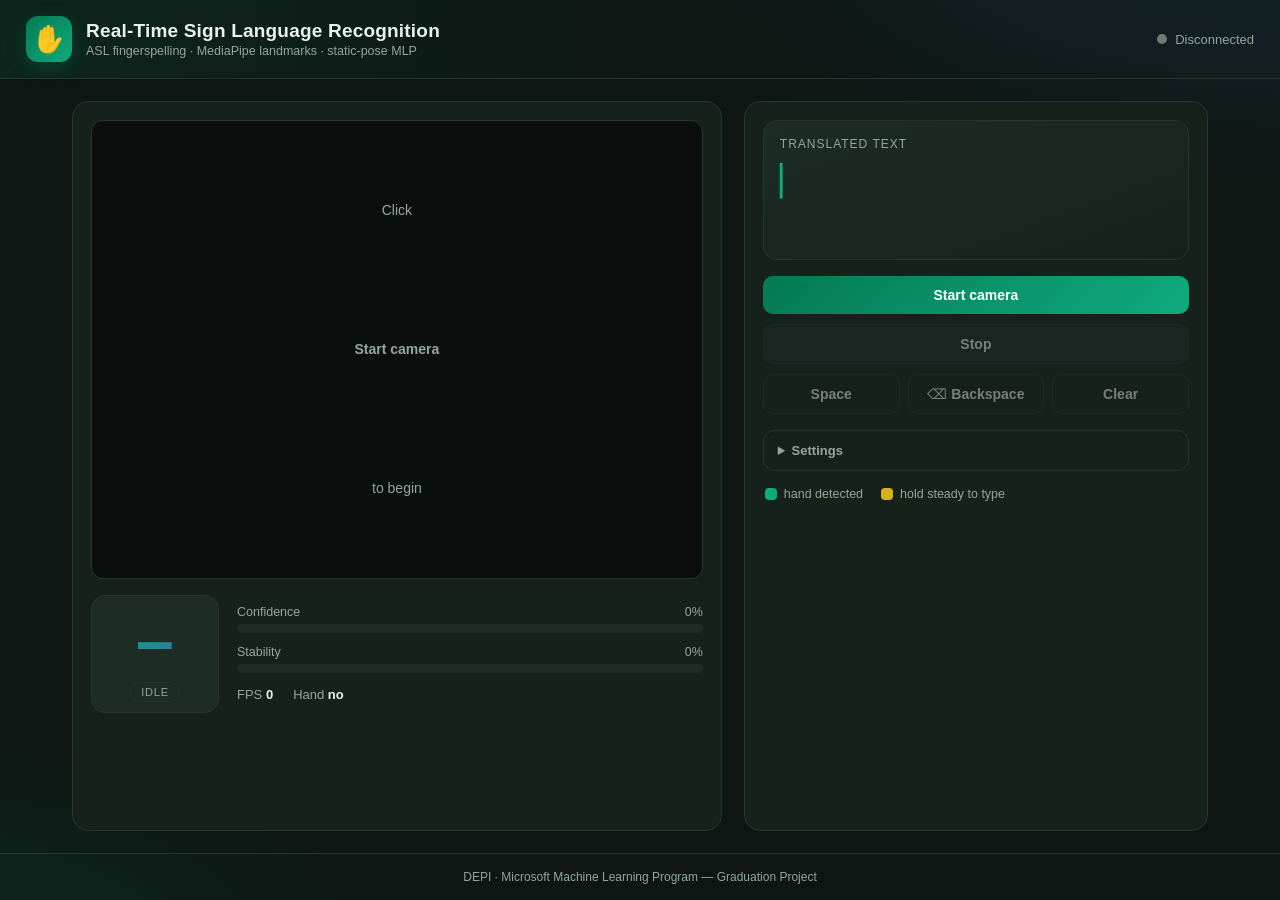
<file: frontend/index.html>
<!DOCTYPE html>
<html lang="en">
<head>
  <meta charset="UTF-8" />
  <meta name="viewport" content="width=device-width, initial-scale=1.0" />
  <title>Real-Time Sign Language Recognition</title>
  <link rel="stylesheet" href="styles.css" />
</head>
<body>
  <header class="topbar">
    <div class="brand">
      <span class="brand-mark" aria-hidden="true">✋</span>
      <div>
        <h1>Real-Time Sign Language Recognition</h1>
        <p class="subtitle">ASL fingerspelling &middot; MediaPipe landmarks &middot; static-pose MLP</p>
      </div>
    </div>
    <div class="status">
      <span id="statusDot" class="dot dot-off"></span>
      <span id="statusText">Disconnected</span>
    </div>
  </header>

  <main class="grid">
    <!-- Camera + overlay -->
    <section class="panel camera-panel">
      <div class="video-wrap">
        <video id="video" playsinline muted></video>
        <canvas id="overlay"></canvas>
        <div id="videoHint" class="video-hint">Click <strong>Start camera</strong> to begin</div>
      </div>

      <div class="readout">
        <div class="letter-box">
          <div id="letter" class="letter">–</div>
          <div id="sourceTag" class="source-tag">idle</div>
        </div>
        <div class="meters">
          <div class="meter">
            <div class="meter-label"><span>Confidence</span><span id="confVal">0%</span></div>
            <div class="meter-track"><div id="confBar" class="meter-fill"></div></div>
          </div>
          <div class="meter">
            <div class="meter-label"><span>Stability</span><span id="stabVal">0%</span></div>
            <div class="meter-track"><div id="stabBar" class="meter-fill meter-fill-gold"></div></div>
          </div>
          <div class="stat-row">
            <span>FPS <b id="fps">0</b></span>
            <span>Hand <b id="hand">no</b></span>
          </div>
        </div>
      </div>
    </section>

    <!-- Word builder + controls -->
    <section class="panel side-panel">
      <div class="word-card">
        <div class="word-label">Translated text</div>
        <div id="word" class="word"></div>
      </div>

      <div class="controls">
        <button id="startBtn" class="btn btn-primary">Start camera</button>
        <button id="stopBtn" class="btn" disabled>Stop</button>
        <div class="btn-row">
          <button id="spaceBtn" class="btn btn-ghost" disabled>Space</button>
          <button id="backBtn" class="btn btn-ghost" disabled>⌫ Backspace</button>
          <button id="clearBtn" class="btn btn-ghost" disabled>Clear</button>
        </div>
      </div>

      <details class="settings">
        <summary>Settings</summary>
        <label class="field">
          <span>Backend URL</span>
          <input id="backendUrl" type="text" value="http://localhost:8000" />
        </label>
        <label class="field">
          <span>Send size (px)</span>
          <input id="sendSize" type="number" value="320" min="160" max="640" step="20" />
        </label>
        <p class="hint">Hold a letter steady for ~1s to type it. Release your hand
          (or show none) before repeating the same letter. This model recognizes
          the <b>24 static letters</b> (the motion letters <b>J</b> and <b>Z</b>
          are not included).</p>
      </details>

      <div class="legend">
        <span class="legend-item"><span class="chip chip-green"></span> hand detected</span>
        <span class="legend-item"><span class="chip chip-gold"></span> hold steady to type</span>
      </div>
    </section>
  </main>

  <footer class="footer">
    DEPI &middot; Microsoft Machine Learning Program — Graduation Project
  </footer>

  <script src="app.js"></script>
</body>
</html>
</file>
<file: frontend/styles.css>
/* Real-Time Sign Language Recognition — DEPI palette
   green #047954 / #0FAB7D · blue #336EA8 · gold #D7B119 */
:root {
  --green: #047954;
  --green-light: #0FAB7D;
  --blue: #336EA8;
  --gold: #D7B119;
  --bg: #0e1512;
  --panel: #16211c;
  --panel-2: #1d2c25;
  --text: #eaf2ee;
  --muted: #93a79d;
  --line: #26362e;
  --radius: 16px;
  font-synthesis: none;
}

* { box-sizing: border-box; }
html, body { margin: 0; height: 100%; }
body {
  background:
    radial-gradient(1100px 500px at 100% -10%, rgba(51,110,168,.18), transparent 60%),
    radial-gradient(900px 500px at -5% 110%, rgba(4,121,84,.22), transparent 55%),
    var(--bg);
  color: var(--text);
  font-family: "Segoe UI", Roboto, Arial, sans-serif;
  display: flex; flex-direction: column; min-height: 100vh;
}

/* ---------- top bar ---------- */
.topbar {
  display: flex; align-items: center; justify-content: space-between;
  padding: 16px 26px; border-bottom: 1px solid var(--line);
  background: linear-gradient(90deg, rgba(4,121,84,.16), transparent 55%);
}
.brand { display: flex; align-items: center; gap: 14px; }
.brand-mark {
  font-size: 26px; width: 46px; height: 46px; display: grid; place-items: center;
  background: linear-gradient(135deg, var(--green), var(--green-light));
  border-radius: 12px; box-shadow: 0 6px 18px rgba(4,121,84,.35);
}
.topbar h1 { font-size: 19px; margin: 0; letter-spacing: .2px; }
.subtitle { margin: 2px 0 0; color: var(--muted); font-size: 12.5px; }
.status { display: flex; align-items: center; gap: 8px; font-size: 13px; color: var(--muted); }
.dot { width: 10px; height: 10px; border-radius: 50%; }
.dot-off { background: #6b7c73; }
.dot-on { background: var(--green-light); box-shadow: 0 0 0 4px rgba(15,171,125,.2); }
.dot-err { background: #e0564f; }

/* ---------- layout ---------- */
.grid {
  flex: 1; display: grid; grid-template-columns: 1.4fr 1fr; gap: 22px;
  padding: 22px; max-width: 1180px; width: 100%; margin: 0 auto;
}
@media (max-width: 900px) { .grid { grid-template-columns: 1fr; } }

.panel {
  background: var(--panel); border: 1px solid var(--line);
  border-radius: var(--radius); padding: 18px;
}

/* ---------- camera ---------- */
.video-wrap {
  position: relative; width: 100%; aspect-ratio: 4 / 3;
  background: #0a0f0d; border-radius: 12px; overflow: hidden;
  border: 1px solid var(--line);
}
#video, #overlay { position: absolute; inset: 0; width: 100%; height: 100%; }
#video { object-fit: cover; transform: scaleX(-1); }
#overlay { transform: scaleX(-1); }
.video-hint {
  position: absolute; inset: 0; display: grid; place-items: center;
  color: var(--muted); font-size: 14px; text-align: center; padding: 20px;
}

.readout { display: flex; gap: 18px; margin-top: 16px; align-items: stretch; }
.letter-box {
  flex: 0 0 128px; background: var(--panel-2); border: 1px solid var(--line);
  border-radius: 14px; display: flex; flex-direction: column; align-items: center;
  justify-content: center; padding: 10px;
}
.letter {
  font-size: 68px; font-weight: 800; line-height: 1;
  background: linear-gradient(135deg, var(--green-light), var(--blue));
  -webkit-background-clip: text; background-clip: text; color: transparent;
}
.source-tag {
  margin-top: 8px; font-size: 11px; letter-spacing: .8px; text-transform: uppercase;
  color: var(--muted); padding: 3px 10px; border: 1px solid var(--line); border-radius: 20px;
}
.source-static { color: var(--green-light); border-color: rgba(15,171,125,.5); }
.source-dynamic { color: #7fb2e6; border-color: rgba(51,110,168,.6); }

.meters { flex: 1; display: flex; flex-direction: column; justify-content: center; gap: 12px; }
.meter-label { display: flex; justify-content: space-between; font-size: 12.5px; color: var(--muted); margin-bottom: 5px; }
.meter-track { height: 9px; background: var(--panel-2); border-radius: 6px; overflow: hidden; }
.meter-fill { height: 100%; width: 0%; border-radius: 6px; background: linear-gradient(90deg, var(--green), var(--green-light)); transition: width .12s linear; }
.meter-fill-gold { background: linear-gradient(90deg, #a9860f, var(--gold)); }
.stat-row { display: flex; gap: 20px; font-size: 13px; color: var(--muted); margin-top: 2px; }
.stat-row b { color: var(--text); }

/* ---------- side panel ---------- */
.side-panel { display: flex; flex-direction: column; gap: 16px; }
.word-card {
  background: linear-gradient(160deg, var(--panel-2), var(--panel));
  border: 1px solid var(--line); border-radius: 14px; padding: 16px; min-height: 140px;
}
.word-label { font-size: 12px; text-transform: uppercase; letter-spacing: 1px; color: var(--muted); }
.word {
  margin-top: 10px; font-size: 30px; font-weight: 700; line-height: 1.3;
  word-break: break-word; min-height: 44px; letter-spacing: 2px;
}
.word::after { content: "▏"; color: var(--green-light); animation: blink 1s steps(2) infinite; }
@keyframes blink { 50% { opacity: 0; } }

.controls { display: flex; flex-direction: column; gap: 10px; }
.btn-row { display: flex; gap: 8px; }
.btn {
  flex: 1; padding: 11px 14px; border-radius: 10px; border: 1px solid var(--line);
  background: var(--panel-2); color: var(--text); font-size: 14px; font-weight: 600;
  cursor: pointer; transition: transform .05s, background .15s, opacity .15s;
}
.btn:hover:not(:disabled) { background: #26382f; }
.btn:active:not(:disabled) { transform: translateY(1px); }
.btn:disabled { opacity: .45; cursor: not-allowed; }
.btn-primary { background: linear-gradient(135deg, var(--green), var(--green-light)); border: none; color: #fff; }
.btn-ghost { background: transparent; }

.settings { border: 1px solid var(--line); border-radius: 12px; padding: 12px 14px; font-size: 13px; }
.settings summary { cursor: pointer; color: var(--muted); font-weight: 600; }
.field { display: flex; flex-direction: column; gap: 5px; margin-top: 12px; font-size: 12.5px; color: var(--muted); }
.field input {
  background: var(--bg); border: 1px solid var(--line); color: var(--text);
  border-radius: 8px; padding: 8px 10px; font-size: 13px;
}
.hint { color: var(--muted); font-size: 12px; line-height: 1.5; margin: 12px 0 0; }

.legend { display: flex; gap: 18px; font-size: 12.5px; color: var(--muted); padding-left: 2px; }
.legend-item { display: flex; align-items: center; gap: 7px; }
.chip { width: 12px; height: 12px; border-radius: 4px; }
.chip-green { background: var(--green-light); }
.chip-blue { background: var(--blue); }
.chip-gold { background: var(--gold); }

.footer { text-align: center; color: var(--muted); font-size: 12px; padding: 16px; border-top: 1px solid var(--line); }
</file>
